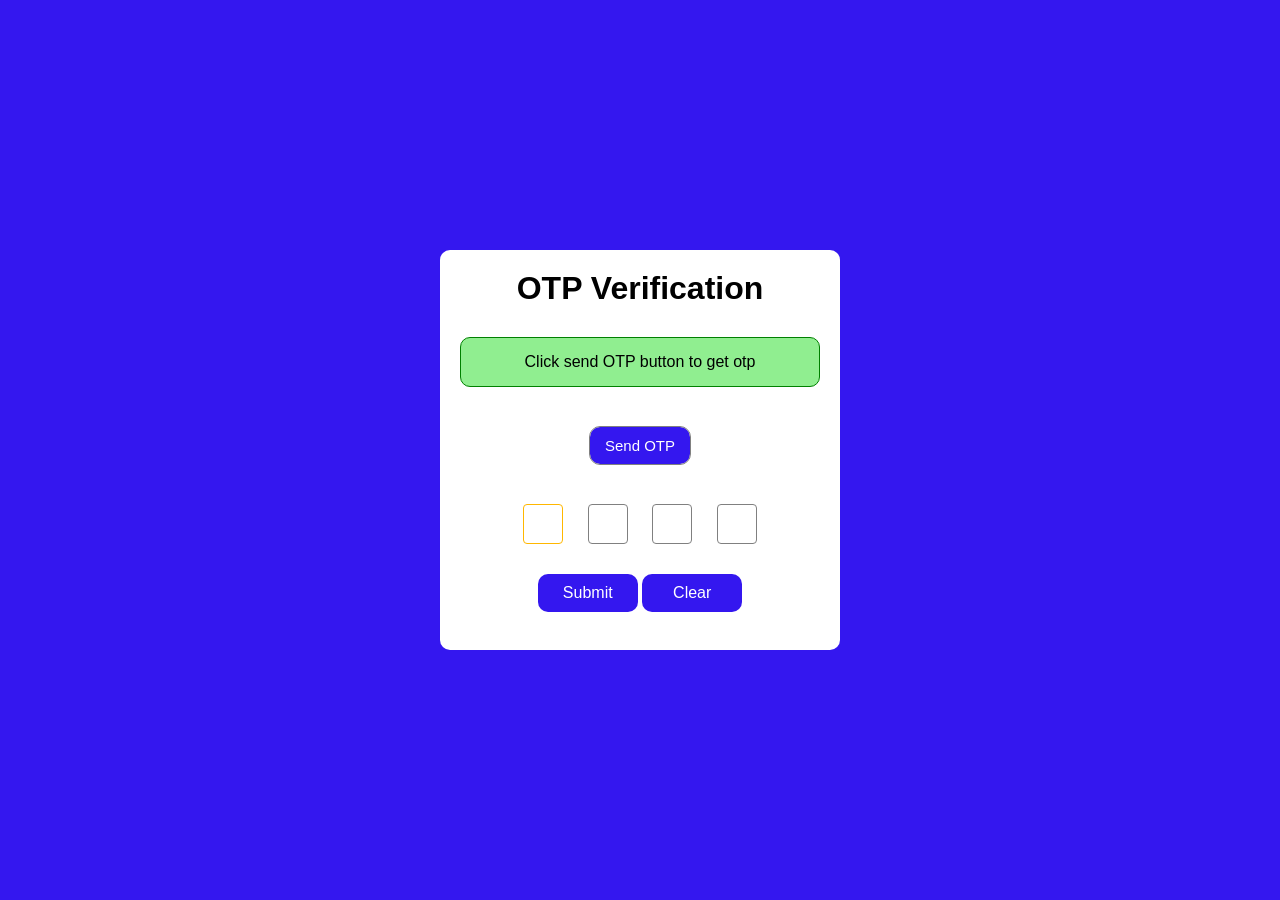
<file: otp/index.html>
<!doctype html>
<html lang="en">
  <head>
    <meta charset="UTF-8" />
    <meta name="viewport" content="width=device-width, initial-scale=1.0" />
    <title>OTP</title>
    <link rel="stylesheet" href="style.css" />
    <link
      href="https://cdn.boxicons.com/3.0.8/fonts/basic/boxicons.min.css"
      rel="stylesheet"
    />
    <script defer src="script.js"></script>
  </head>
  <body>
    <div class="container">
      <h1>
        OTP verification <span><i class="bx bx-message-circle-reply"></i></span>
      </h1>
      <div class="p-container">
        <p id="info">Click send OTP button to get otp</p>
      </div>
      <div class="send-otp">
        <button onclick="sendotp()">Send OTP</button>
      </div>
      <div class="otp-box">
        <input
          type="text"
          class="otp"
          id="box1"
          inputmode="numeric"
          pattern="[0-9]*"
          maxlength="1"
          autofocus
        />
        <input
          type="text"
          class="otp"
          id="box2"
          inputmode="numeric"
          pattern="[0-9]*"
          maxlength="1"
        />
        <input
          type="text"
          class="otp"
          id="box3"
          inputmode="numeric"
          pattern="[0-9]*"
          maxlength="1"
        />
        <input
          type="text"
          class="otp"
          id="box4"
          inputmode="numeric"
          pattern="[0-9]*"
          maxlength="1"
        />
      </div>
      <div class="ending">
        <button type="submit" onclick="verifyotp()">Submit</button>
        <button onclick="clearOTPs()">Clear</button>
      </div>
    </div>
  </body>
</html>
</file>
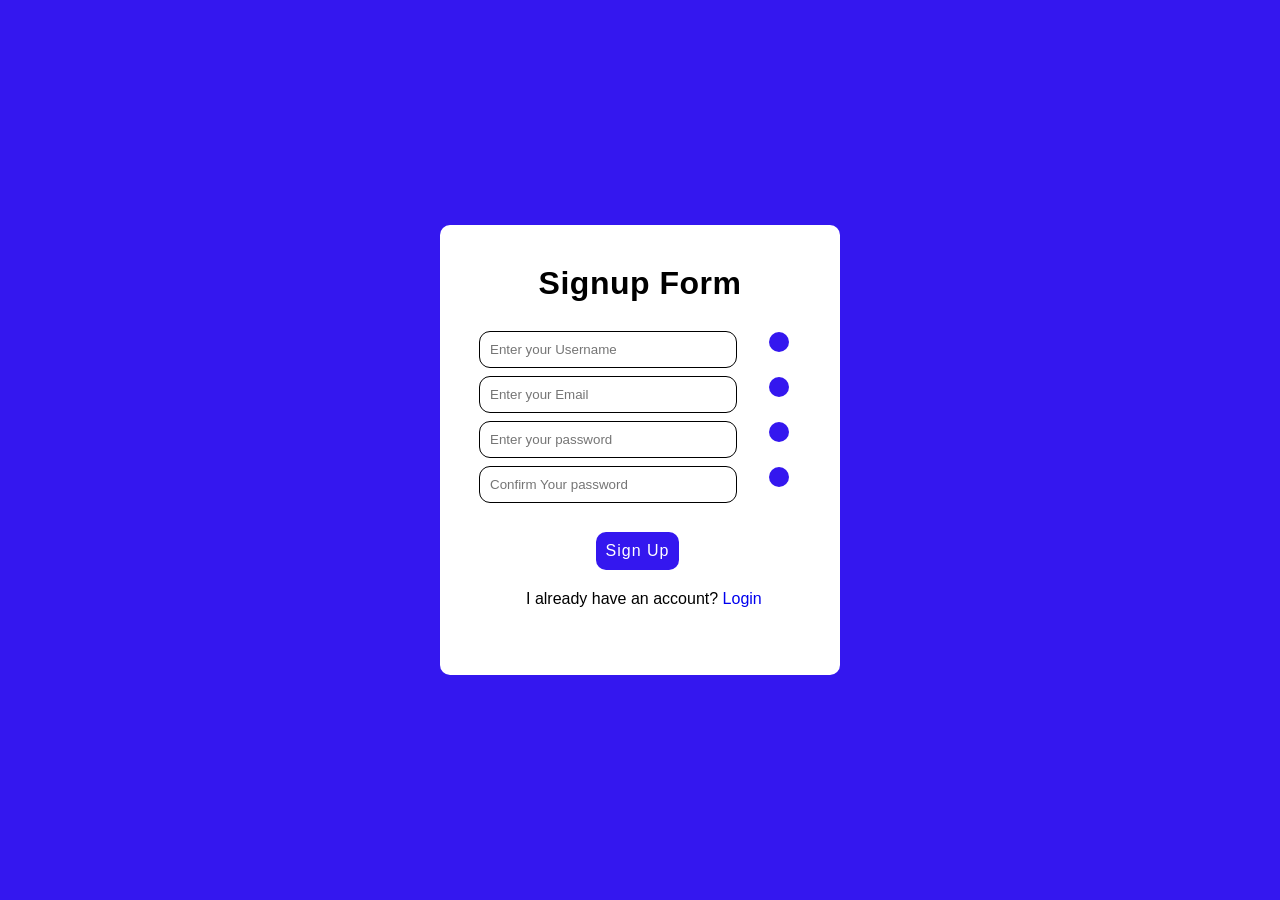
<file: signup/index.html>
<!doctype html>
<html lang="en">
  <head>
    <meta charset="UTF-8" />
    <meta name="viewport" content="width=device-width, initial-scale=1.0" />
    <title>Signup</title>
    <link rel="stylesheet" href="style.css" />
    <link
      href="https://cdn.boxicons.com/3.0.8/fonts/basic/boxicons.min.css"
      rel="stylesheet"
    />
    <script defer src="script.js"></script>
  </head>
  <body>
    <div class="container">
      <h1>Signup Form<i class="bx bx-door-open"></i></h1>
      <form onsubmit="signup(event)">
        <div class="input-container">
          <input
            type="text"
            id="name"
            placeholder="Enter your Username"
            required
          /><span><i class="bx bx-user"></i> </span>
          <input
            type="email"
            id="email"
            placeholder="Enter your Email"
            required
          /><span><i class="bx bx-envelope-alt"></i></span>
          <input
            type="password"
            id="password1"
            placeholder="Enter your password"
            required
          /><span><i class="bx bx-lock"></i> </span>
          <input
            type="password"
            id="password2"
            placeholder="Confirm Your password"
            required
          /><span><i class="bx bx-lock"></i> </span>
          <div class="signup-button">
            <button type="submit">Sign Up</button>
          </div>
          <div class="ending">
            <p>I already have an account? <a href="/loginsigninotp/login/login.html">Login</a></p>
          </div>
        </div>
      </form>
    </div>
  </body>
</html>
</file>
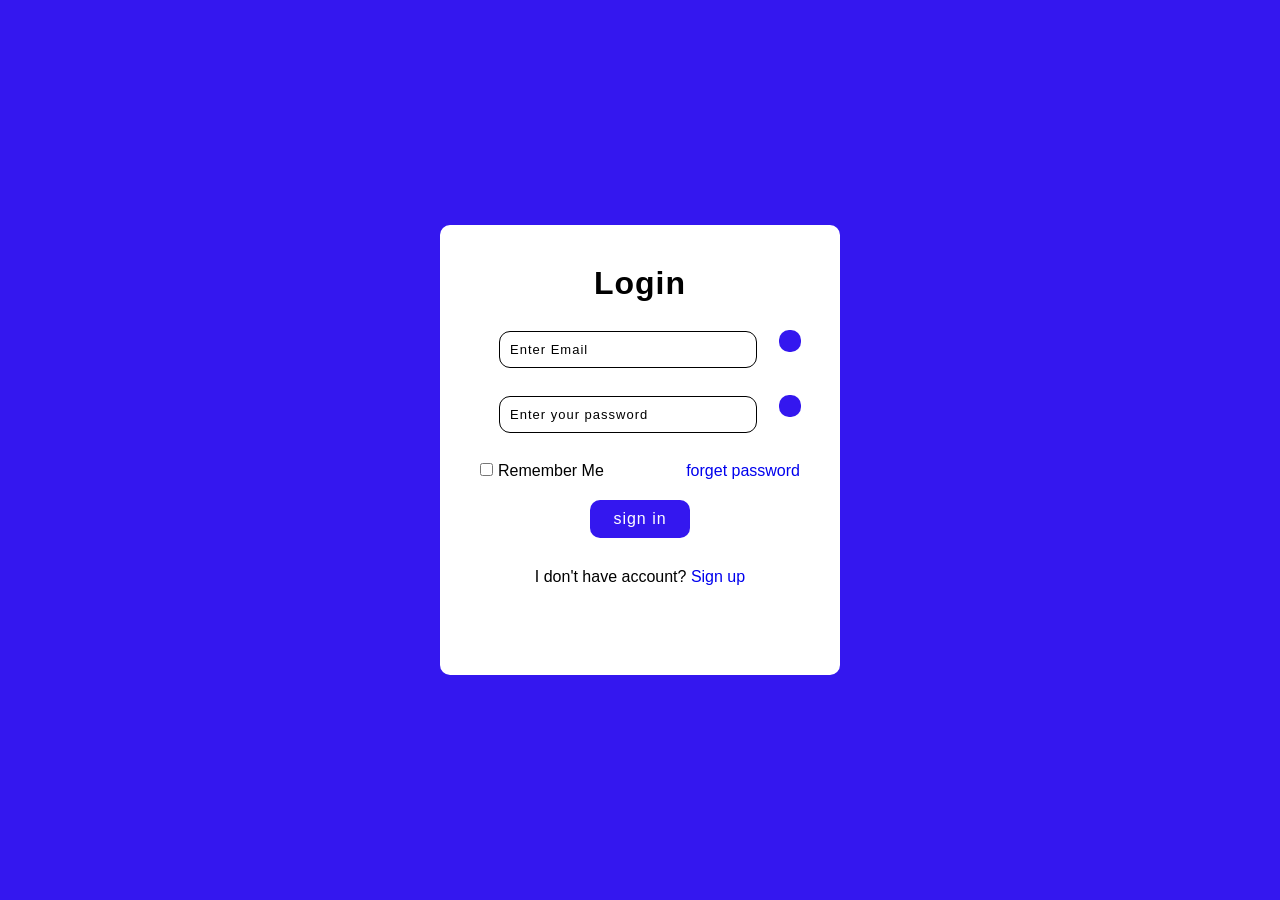
<file: login/login.html>
<!doctype html>
<html lang="en">
  <head>
    <meta charset="UTF-8" />
    <meta name="viewport" content="width=device-width, initial-scale=1.0" />
    <title>Login</title>
    <link rel="stylesheet" href="login.css" />
    <link
      href="https://cdn.boxicons.com/3.0.8/fonts/basic/boxicons.min.css"
      rel="stylesheet"
    />
    <script defer src="login.js"></script>
  </head>
  <body>
    <div class="page-container">
      <h1>
        login <span><i class="bx bx-arrow-to-right"></i></span>
      </h1>
      <form action="#">
        <div class="name">
          <input
            type="email"
            id="email"
            placeholder="Enter Email"
            required
          /><span><i class="bx bx-user"></i> </span>
        </div>
        <div class="password">
          <input
            type="password"
            id="password"
            placeholder="Enter your password"
            required
          /><span><i class="bx bx-lock"></i> </span>
        </div>
        <div class="links">
          <label><input type="checkbox" name="" id="" />Remember Me</label>
          <a href="otp.html">forget password</a>
        </div>
      </form>
      <div class="submit">
        <button type="submit" onclick="result(event)">sign in</button>
      </div>
      <div class="ending">
        <p>I don't have account? <a href="/Projects/linkedin/loginsigninotp/signup/signup.html">Sign up</a></p>
      </div>
    </div>
  </body>
</html>
</file>
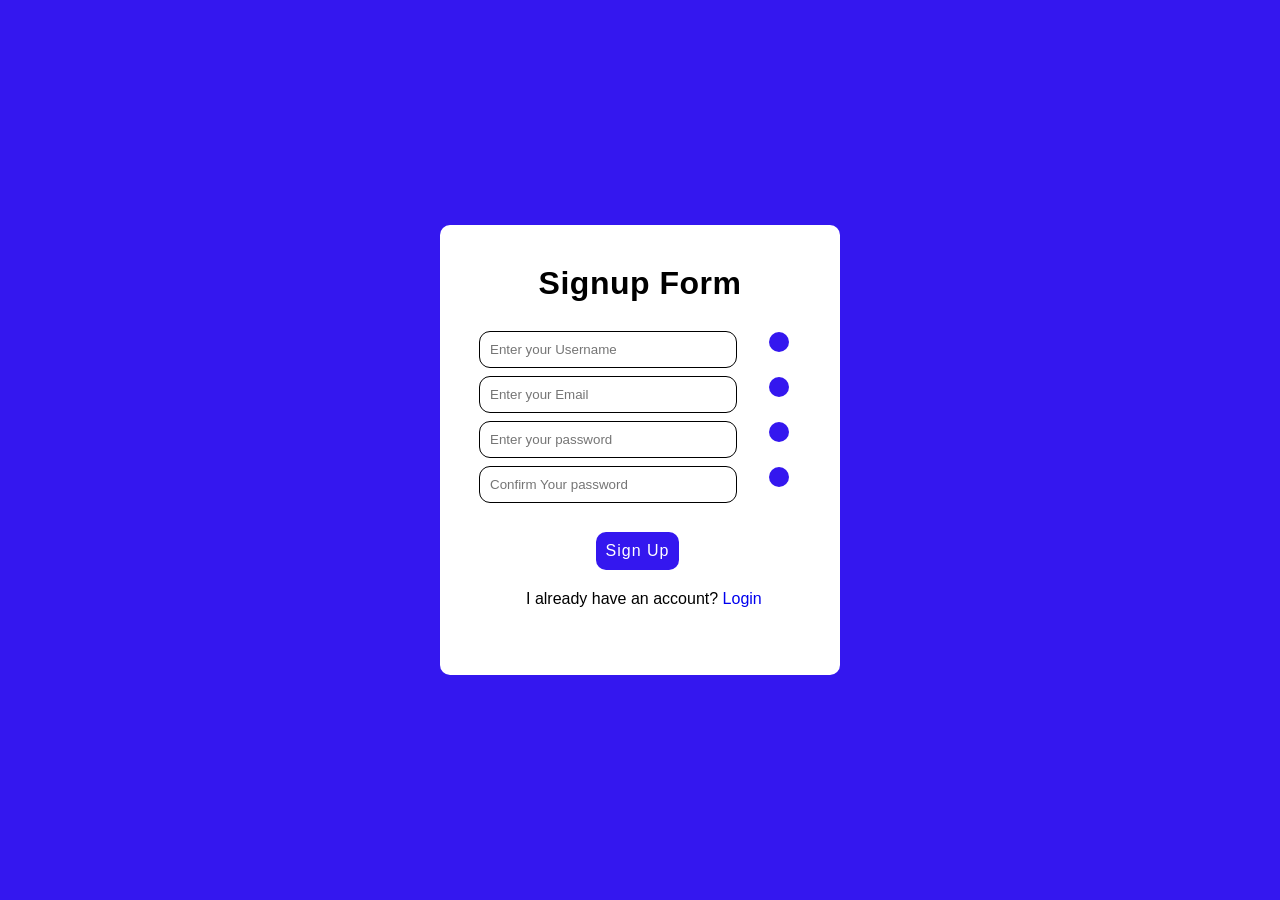
<file: signup/signup.html>
<!doctype html>
<html lang="en">
  <head>
    <meta charset="UTF-8" />
    <meta name="viewport" content="width=device-width, initial-scale=1.0" />
    <title>Signup</title>
    <link rel="stylesheet" href="signup.css" />
    <link
      href="https://cdn.boxicons.com/3.0.8/fonts/basic/boxicons.min.css"
      rel="stylesheet"
    />
    <script defer src="signup.js"></script>
  </head>
  <body>
    <div class="container">
      <h1>Signup Form<i class="bx bx-door-open"></i></h1>
      <form onsubmit="signup(event)">
        <div class="input-container">
          <input
            type="text"
            id="name"
            placeholder="Enter your Username"
            required
          /><span><i class="bx bx-user"></i> </span>
          <input
            type="email"
            id="email"
            placeholder="Enter your Email"
            required
          /><span><i class="bx bx-envelope-alt"></i></span>
          <input
            type="password"
            id="password1"
            placeholder="Enter your password"
            required
          /><span><i class="bx bx-lock"></i> </span>
          <input
            type="password"
            id="password2"
            placeholder="Confirm Your password"
            required
          /><span><i class="bx bx-lock"></i> </span>
          <div class="signup-button">
            <button type="submit">Sign Up</button>
          </div>
          <div class="ending">
            <p>I already have an account? <a href="/Projects/linkedin/loginsigninotp/login/login.html">Login</a></p>
          </div>
        </div>
      </form>
    </div>
  </body>
</html>
</file>
<file: otp/style.css>
* {
    margin: 0;
    padding: 0;
    box-sizing: border-box;
}

body {
    display: flex;
    justify-content: center;
    align-items: center;
    font-family: sans-serif;
    min-height: 100vh;
    background-color: rgb(52, 23, 239);
}

.container {
    height: 400px;
    width: 400px;
    padding: 20px;
    background-color: white;
    border-radius: 10px;
    border: none;
    text-align: center;
    position: relative;
}

.container h1 {
    text-transform: capitalize;
    margin-bottom: 30px;
}

.container span i {
    position: absolute;
    top: 22px;
    right: 40px;
}

.p-container {
    width: 100%;
    height: 50px;
    background-color: #90ee90;
    border-radius: 10px;
    border: 1px solid green;
}

.p-container p {
    text-wrap: nowrap;
    padding-top: 15px;
}

.container .send-otp button {
    margin-top: 40px;
    width: 100px;
    padding: 10px;
    margin-bottom: 10px;
    border-radius: 10px;
    border: none;
    outline: 0.1px solid gray;
}

.container .send-otp input::placeholder {
    letter-spacing: 1px;
    font-size: 14px;
    color: gray;
    text-align: center;
}

.otp-box {
    margin-top: 20px;
    margin-bottom: 20px;
}

.otp-box input {
    width: 40px;
    height: 40px;
    border: 0.2px solid gray;
    border-radius: 4px;
    margin: 10px;
    font-size: 18px;
    text-align: center;
    line-height: 30px;
}

.send-otp button {
    padding: 10px;
    border-radius: 10px;
    font-size: 15px;
    background-color: rgb(52, 23, 239);
    color: white;
}

.otp-box input::-webkit-outer-spin-button,
.otp-box input::-webkit-inner-spin-button {
    -webkit-appearance: none;
}

.otp-box input:focus {
    outline: none;
    border: 0.2px solid rgb(255, 183, 0);
    caret-color: transparent;
}

.ending button {
    border: none;
    width: 100px;
    padding: 10px;
    border-radius: 10px;
    background-color: rgb(52, 23, 239);
    color: white;
    padding: 10px;
    font-size: 16px;
    ;
}

.ending button:hover,
.send-otp button:hover {
    background-color: rgb(141, 3, 247);
}
</file>
<file: signup/style.css>
* {
    margin: 0;
    padding: 0;
    box-sizing: border-box;
}

body {

    display: flex;
    justify-content: center;
    height: 100vh;
    align-items: center;
    font-family: sans-serif;
    background-color: rgb(52, 23, 239);
}

.container {
    position: relative;
    background-color: white;
    width: 400px;
    height: 450px;
    padding: 40px;
    border-radius: 10px;
    text-align: center;
}

.container h1 {
    text-align: center;
    font-weight: bold;
    letter-spacing: 0.5px;
    text-transform: capitalize;
    margin-bottom: 30px;
}

.container h1 i {
    position: absolute;
    right: 56px;
}

.container .input-container {
    width: 80%;
}

.container .input-container input {
    padding: 10px;
    border-radius: 10px;
    border: none;
    width: 100%;
    outline: 1px solid black;
    margin-bottom: 10px;
}

.input-container i {
    position: absolute;
    background-color: rgb(52, 23, 239);
    padding: 10px;
    border-radius: 10px;
    right: 51px;
    color: white;
}

.signup-button {
    margin-left: 59px;
    padding:20px 0px 20px 0px;
}
.signup-button button{
    text-decoration: none;
    padding: 10px;
    border-radius:10px;
    border: none;
    color: white;
    letter-spacing: 1px;
    font-size: 16px;
    background-color:rgb(52, 23, 239);
}
.ending a{
    text-decoration: none;
}
.container .ending {
    text-align: center;
    margin-left: 46px;
}
.container .ending p{
    text-wrap: nowrap;
}
.input-container input:focus{
    outline: none;
    border: 1px solid rgb(255, 21, 0);
}
.signup-button button:hover{
    background-color: rgb(141, 3, 247);
}
</file>
<file: login/login.css>
* {
    margin: 0;
    padding: 0;
    box-sizing: border-box;
}

body {
    display: flex;
    justify-content: center;
    height: 100vh;
    align-items: center;
    font-family: sans-serif;
    background-color: rgb(52, 23, 239);
}

.page-container {
    width: 400px;
    height: 450px;
    padding: 40px;
    border-radius: 10px;
    background: transparent;
    backdrop-filter: blur(75px);
    background-color: white;
}

.page-container h1 {
    position: relative;
    text-align: center;
    font-weight: bold;
    letter-spacing: 1px;
    text-transform: capitalize;
    margin-bottom: 30px;
}
.page-container h1 i{
    position: absolute;
    top: 2px;
    right: 75px;
}
.page-container .name,
.page-container .password {

    margin: 20px 20px;
    text-align: center;
    width: 80%;
    position: relative;
}

.page-container .name input,
.page-container .password input {
    padding: 10px;
    border-radius: 10px;
    width: 100%;
    height: 100%;
    border: none;
    outline: 1px solid black;
    margin-bottom: 10px;
}

.page-container .links {
    display: flex;
    justify-content: space-between;
    margin-bottom: 20px;

}

.page-container .links input {
    margin-right: 5px;
}
.page-container .links a{
    text-decoration: none;
}
.page-container .links input{
   accent-color:rgb(52, 23, 239) ;
}
.page-container .submit {
    text-align: center;
}

.page-container .submit button {
    padding: 10px;
    width: 100px;
    color: white;
    border: none;
    border-radius:10px;
    background-color: rgb(52, 23, 239);
    letter-spacing: 1px;
    font-size: 16px;
}

.page-container p {
    padding: 30px 20px;
    text-align: center;
}

.name i,
.password i {
    position: absolute;
    top:-2px;
    right: -45px;
}
.name span i,.password span i{
    background-color: rgb(52, 23, 239);
    color: white;
    padding: 11px;
    border-radius: 10px;
}
.page-container .ending a{
    text-decoration: none;
}
.page-container .name input::placeholder,
.password input::placeholder {
    color: rgb(0, 0, 0);
    letter-spacing: 1px;
    font-size: 13px;

}

.name input:focus,
.password input:focus {
    outline: none;
    border: 1px solid rgb(255, 21, 0);
}

.submit button:hover {
    background-color:rgb(141, 3, 247);
    cursor: pointer;
}
</file>
<file: signup/signup.css>
* {
    margin: 0;
    padding: 0;
    box-sizing: border-box;
}

body {

    display: flex;
    justify-content: center;
    height: 100vh;
    align-items: center;
    font-family: sans-serif;
    background-color: rgb(52, 23, 239);
}

.container {
    position: relative;
    background-color: white;
    width: 400px;
    height: 450px;
    padding: 40px;
    border-radius: 10px;
    text-align: center;
}

.container h1 {
    text-align: center;
    font-weight: bold;
    letter-spacing: 0.5px;
    text-transform: capitalize;
    margin-bottom: 30px;
}

.container h1 i {
    position: absolute;
    right: 56px;
}

.container .input-container {
    width: 80%;
}

.container .input-container input {
    padding: 10px;
    border-radius: 10px;
    border: none;
    width: 100%;
    outline: 1px solid black;
    margin-bottom: 10px;
}

.input-container i {
    position: absolute;
    background-color: rgb(52, 23, 239);
    padding: 10px;
    border-radius: 10px;
    right: 51px;
    color: white;
}

.signup-button {
    margin-left: 59px;
    padding:20px 0px 20px 0px;
}
.signup-button button{
    text-decoration: none;
    padding: 10px;
    border-radius:10px;
    border: none;
    color: white;
    letter-spacing: 1px;
    font-size: 16px;
    background-color:rgb(52, 23, 239);
}
.ending a{
    text-decoration: none;
}
.container .ending {
    text-align: center;
    margin-left: 46px;
}
.container .ending p{
    text-wrap: nowrap;
}
.input-container input:focus{
    outline: none;
    border: 1px solid rgb(255, 21, 0);
}
.signup-button button:hover{
    background-color: rgb(141, 3, 247);
}
</file>
